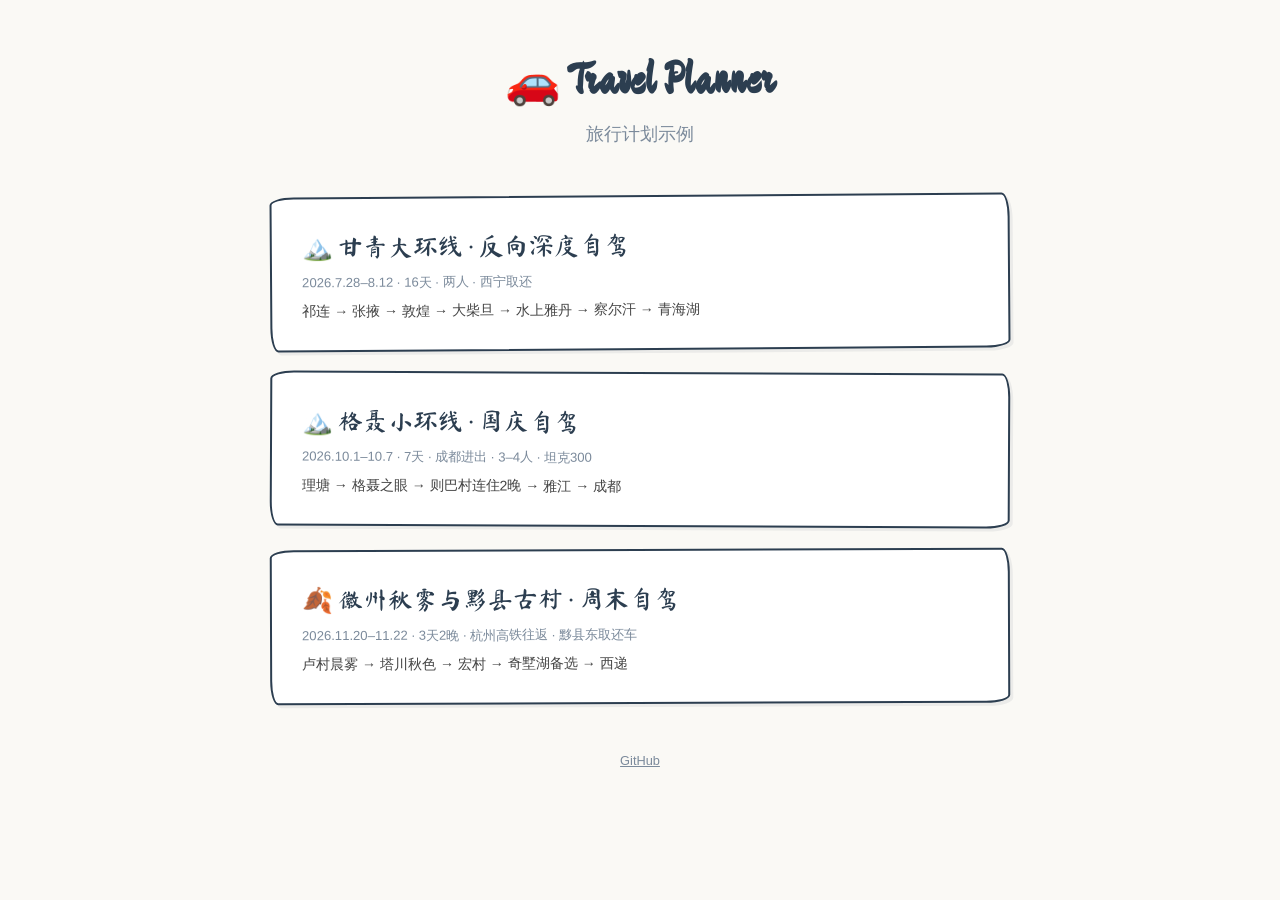
<file: index.html>
<!DOCTYPE html>
<html lang="zh-CN">
<head>
<meta charset="UTF-8">
<meta name="viewport" content="width=device-width, initial-scale=1.0">
<title>🚗 Travel Planner</title>
<link href="https://fonts.googleapis.com/css2?family=Ma+Shan+Zheng&family=Caveat:wght@400;600;700&display=swap" rel="stylesheet">
<style>
*,*::before,*::after{box-sizing:border-box;margin:0;padding:0}
:root{--paper:#faf9f5;--ink:#2c3e50;--muted:#7b8a9b;--shadow:3px 3px 0 rgba(44,62,80,0.07);--shadow-hover:5px 5px 0 rgba(44,62,80,0.11)}
body{
  font-family:-apple-system,BlinkMacSystemFont,"PingFang SC","Microsoft YaHei",sans-serif;
  background:var(--paper);background-image:radial-gradient(circle,#d9d5cb .5px,transparent .5px);background-size:20px 20px;
  color:var(--ink);line-height:1.75;min-height:100vh;
}
.container{max-width:780px;margin:0 auto;padding:40px 20px}
h1{font-family:"Ma Shan Zheng",cursive;font-size:2.8rem;text-align:center;transform:rotate(-.5deg)}
.sub{text-align:center;font-family:"Caveat",cursive;font-size:1.15rem;color:var(--muted);margin-bottom:44px}
.trip{display:block;background:#fff;border:2px solid var(--ink);border-radius:24px 8px 24px 8px/8px 24px 8px 24px;padding:26px 30px;margin-bottom:22px;box-shadow:var(--shadow);text-decoration:none;color:var(--ink);transform:rotate(var(--rot,0deg));transition:all .3s cubic-bezier(.34,1.56,.64,1)}
.trip:hover{transform:rotate(0deg) translateY(-3px);box-shadow:var(--shadow-hover)}
.trip .t{font-family:"Ma Shan Zheng",cursive;font-size:1.55rem;margin-bottom:4px}
.trip .m{font-size:.82rem;color:var(--muted)}
.trip .r{font-size:.88rem;color:#444;margin-top:4px}
.footer{text-align:center;padding:24px;color:var(--muted);font-size:.8rem}
.footer a{color:var(--muted)}
</style>
</head>
<body>
<div class="container">
<h1>🚗 Travel Planner</h1>
<p class="sub">旅行计划示例</p>

<a class="trip" style="--rot:-.4deg" href="ganqing-grand-loop-aug-2026.html">
  <div class="t">🏔️ 甘青大环线 · 反向深度自驾</div>
  <div class="m">2026.7.28–8.12 · 16天 · 两人 · 西宁取还</div>
  <div class="r">祁连 → 张掖 → 敦煌 → 大柴旦 → 水上雅丹 → 察尔汗 → 青海湖</div>
</a>

<a class="trip" style="--rot:.25deg" href="genyen-loop-oct-2026.html">
  <div class="t">🏔️ 格聂小环线 · 国庆自驾</div>
  <div class="m">2026.10.1–10.7 · 7天 · 成都进出 · 3–4人 · 坦克300</div>
  <div class="r">理塘 → 格聂之眼 → 则巴村连住2晚 → 雅江 → 成都</div>
</a>

<a class="trip" style="--rot:-.2deg" href="huizhou-autumn-villages-2026.html">
  <div class="t">🍂 徽州秋雾与黟县古村 · 周末自驾</div>
  <div class="m">2026.11.20–11.22 · 3天2晚 · 杭州高铁往返 · 黟县东取还车</div>
  <div class="r">卢村晨雾 → 塔川秋色 → 宏村 → 奇墅湖备选 → 西递</div>
</a>


<div class="footer">
  <p><a href="https://github.com/Lloyd-Pottiger/travel-planner">GitHub</a></p>
</div>
</div>
</body>
</html>
</file>
